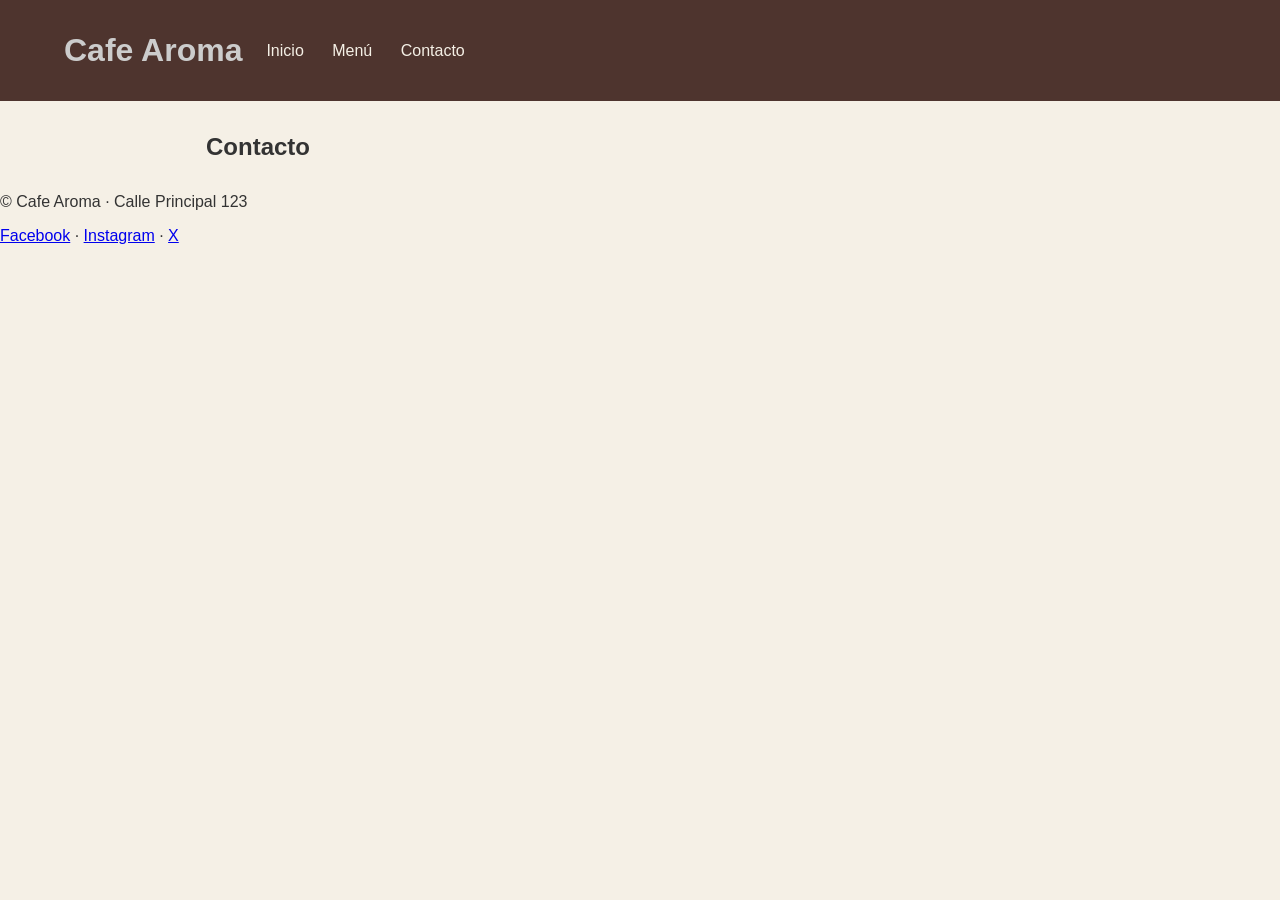
<file: contacto.html>
<!DOCTYPE html>
<html lang="es">
<head>
    <meta charset="UTF-8">
    <meta name="viewport" content="width=device-width, initial-scale=1.0">
    <title>Cafe Aroma - Contacto</title>
    <link rel="stylesheet" href="css/styles.css">
</head>
<body>
    <header>
        <header>
    <h1 class="logo">Cafe Aroma</h1>
    <nav>
        <a href="index.html">Inicio</a>
        <a href="menu.html">Menú</a>
        <a href="contacto.html">Contacto</a>
    </nav>
</header>
    </header>

    <main>
        <h2>Contacto</h2>
        <!-- FORMULARIO -->
    </main>

    <!-- FOOTER -->
   <footer>
    <p>&copy; <span id="anio"></span> Cafe Aroma · Calle Principal 123</p>
    <p>
        <a href="https://facebook.com">Facebook</a> ·
        <a href="https://instagram.com">Instagram</a> ·
        <a href="https://x.com">X</a>
    </p>
</footer>
</file>
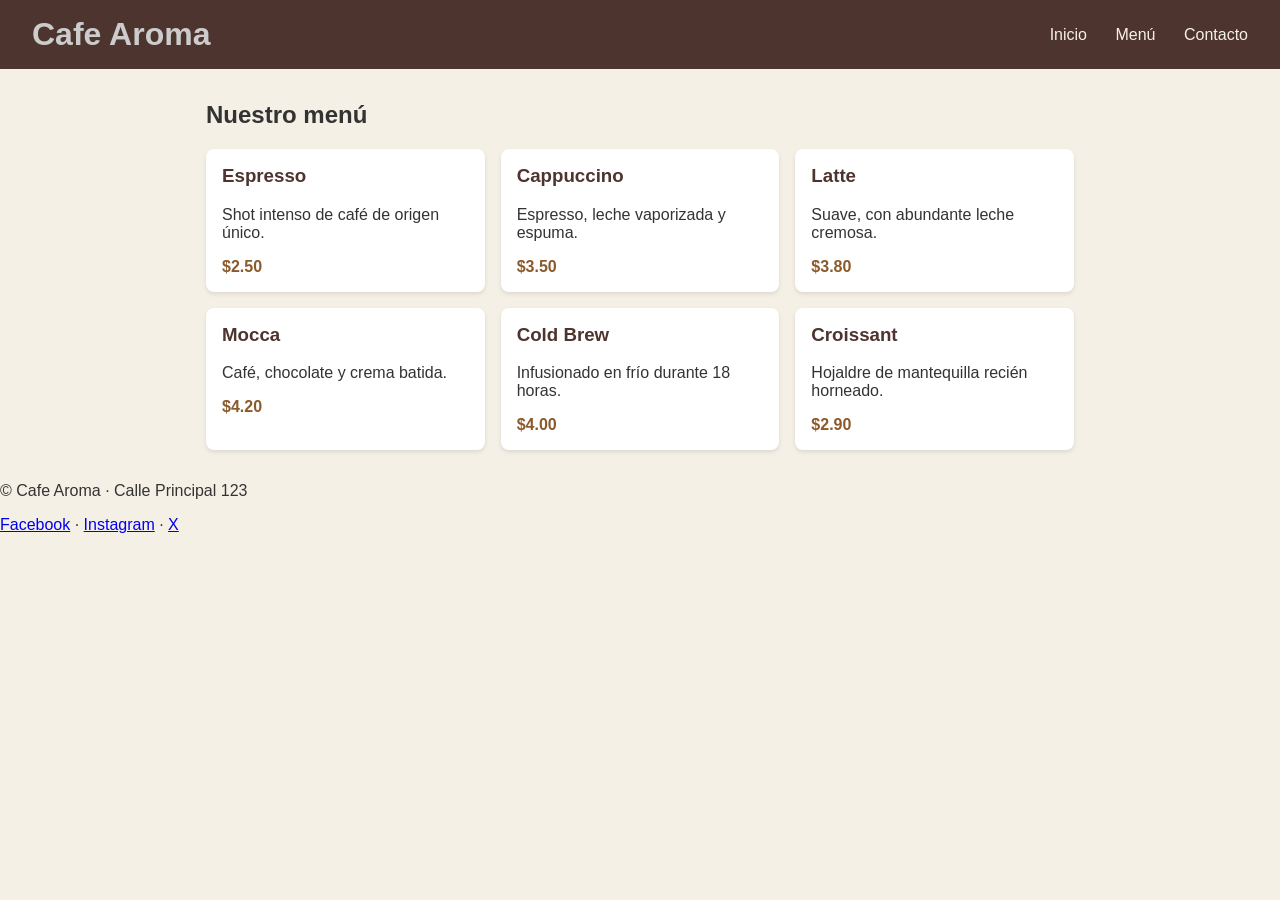
<file: menu.html>
<!DOCTYPE html>
<html lang="es">
<head>
    <meta charset="UTF-8">
    <meta name="viewport" content="width=device-width, initial-scale=1.0">
    <title>Cafe Aroma - Menú</title>
    <link rel="stylesheet" href="css/styles.css">
</head>
<body>
        <header>
    <h1 class="logo">Cafe Aroma</h1>
    <nav>
        <a href="index.html">Inicio</a>
        <a href="menu.html">Menú</a>
        <a href="contacto.html">Contacto</a>
    </nav>
</header>

    <main>
        <h2>Nuestro menú</h2>
        <!-- PRODUCTOS -->
<ul class="productos">
    <li><h3>Espresso</h3><p>Shot intenso de café de origen único.</p><span class="precio">$2.50</span></li>
    <li><h3>Cappuccino</h3><p>Espresso, leche vaporizada y espuma.</p><span class="precio">$3.50</span></li>
    <li><h3>Latte</h3><p>Suave, con abundante leche cremosa.</p><span class="precio">$3.80</span></li>
    <li><h3>Mocca</h3><p>Café, chocolate y crema batida.</p><span class="precio">$4.20</span></li>
    <li><h3>Cold Brew</h3><p>Infusionado en frío durante 18 horas.</p><span class="precio">$4.00</span></li>
    <li><h3>Croissant</h3><p>Hojaldre de mantequilla recién horneado.</p><span class="precio">$2.90</span></li>
</ul>
    </main>

    <!-- FOOTER -->
   <footer>
    <p>&copy; <span id="anio"></span> Cafe Aroma · Calle Principal 123</p>
    <p>
        <a href="https://facebook.com">Facebook</a> ·
        <a href="https://instagram.com">Instagram</a> ·
        <a href="https://x.com">X</a>
    </p>
</footer>
</file>
<file: css/styles.css>
/* ===== BASE ===== */
* { box-sizing: border-box; }
body { font-family: Arial, sans-serif; margin: 0; background: #f5f0e6; color: #333; }
main { max-width: 900px; margin: 2rem auto; padding: 0 1rem; }

/* ===== CABECERA ===== */
header {
    background: #4e342e;
    color: #cccccc;
    padding: 1rem 2rem;
    display: flex;
    justify-content: space-between;
    align-items: center;
}
header h1 { margin: 0; }
nav a { color: #f5f0e6; text-decoration: none; margin-left: 1.5rem; }
nav a:hover { text-decoration: underline; }

/* ===== MENU ===== */

.productos { list-style: none; padding: 0; display: grid; grid-template-columns: repeat(auto-fit, minmax(250px, 1fr)); gap: 1rem; }
.productos li { background: #fff; padding: 1rem; border-radius: 8px; box-shadow: 0 2px 4px rgba(0,0,0,.1); }
.productos h3 { margin-top: 0; color: #4e342e; }
.precio { font-weight: bold; color: #8b5a2b; }

/* ===== FOOTER ===== */
</file>
